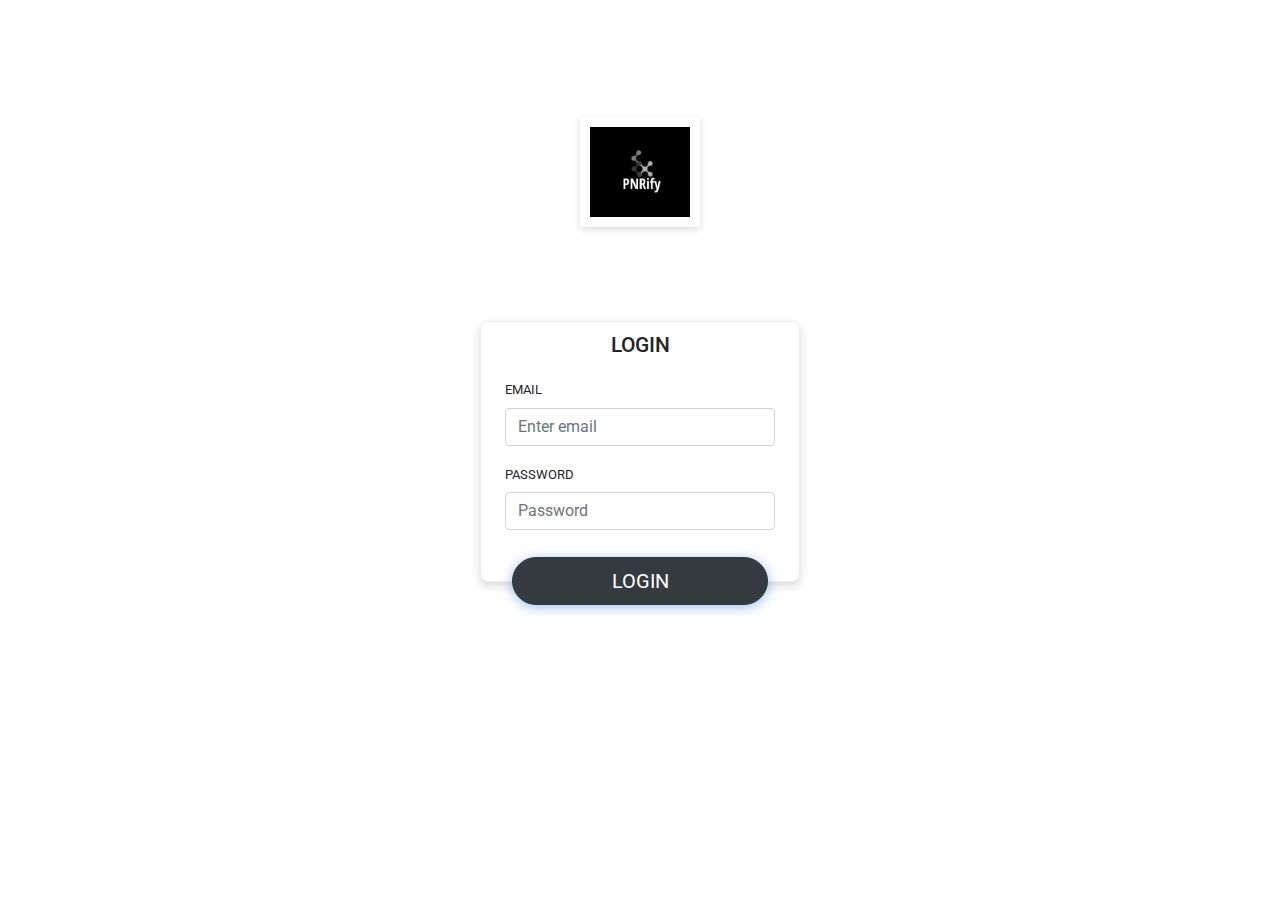
<file: PNR/index.html>
<!DOCTYPE html>
<html lang="en" >
<head>
  <meta charset="UTF-8">
  <title>Login</title>
  <link rel='stylesheet' href='https://cdnjs.cloudflare.com/ajax/libs/twitter-bootstrap/4.1.1/css/bootstrap.css'><link rel="stylesheet" href="./style.css">

</head>
<body>
<!-- partial:index.partial.html -->
<div class="auth">
  <div class="auth__header">
    <div class="auth__logo">
      <img height="90" src="images/logo.jpg" alt="">
    </div>
  </div>
  <div class="auth__body">
    <form class="auth__form" autocomplete="off" action="{% url 'Verify' %}" method="POST">
      <div class="auth__form_body">
        <h3 class="auth__form_title">Login</h3>
        <div>
          <div class="form-group">
            <label class="text-uppercase small">Email</label>
            <input type="email" class="form-control" placeholder="Enter email">
          </div>
          <div class="form-group">
            <label class="text-uppercase small">Password</label>
            <input type="password" class="form-control" placeholder="Password">
          </div>
        </div>
      </div>
      <div class="auth__form_actions">
        <button class="btn btn-dark btn-lg btn-block">
          LOGIN
        </button>

      </div>
    </form>
  </div>
</div>
<!-- partial -->
  
</body>
</html>
</file>
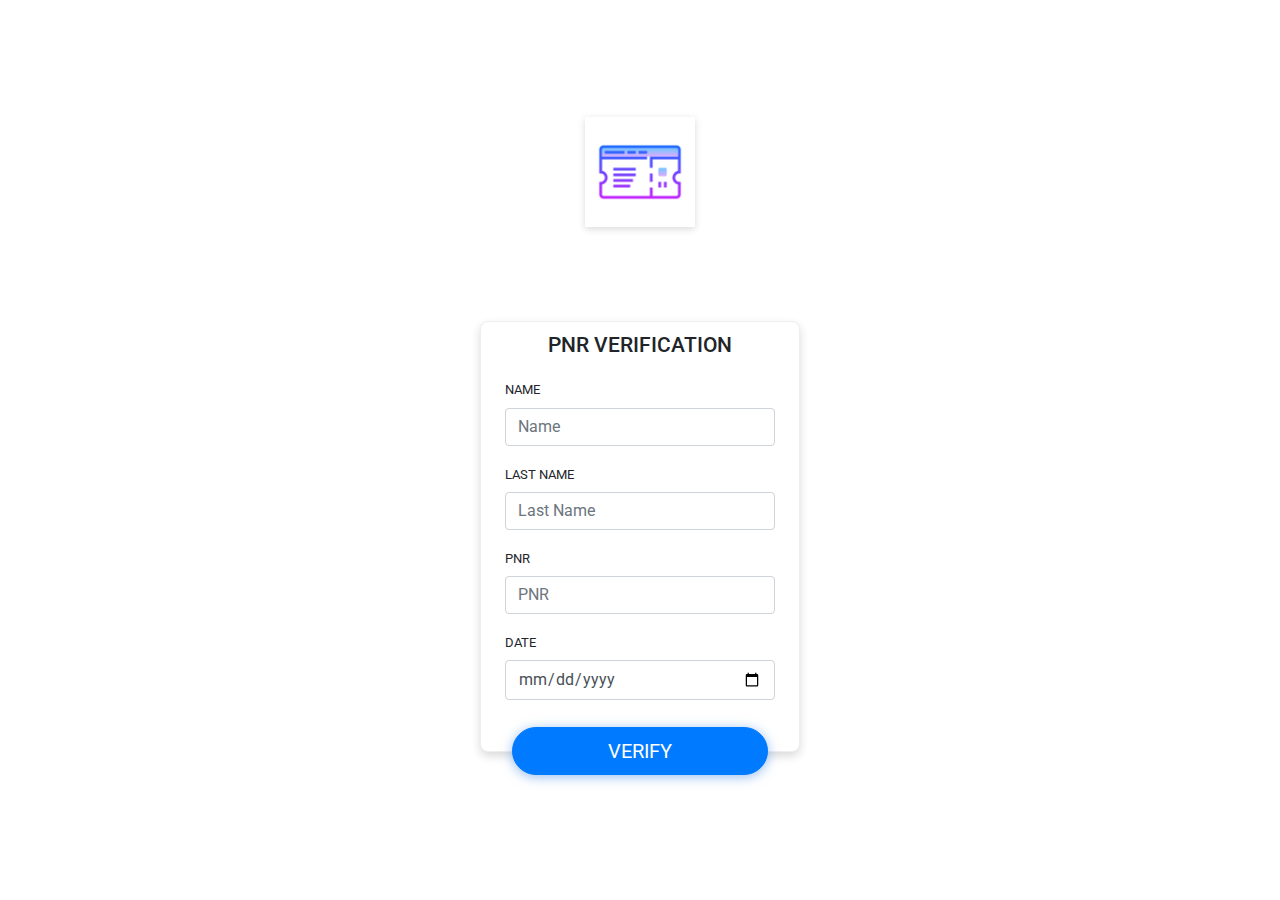
<file: PNR/input.html>
<!DOCTYPE html>
<html lang="en" >
<head>
  <meta charset="UTF-8">
  <title>Login</title>
  <link rel='stylesheet' href='https://cdnjs.cloudflare.com/ajax/libs/twitter-bootstrap/4.1.1/css/bootstrap.css'><link rel="stylesheet" href="./style.css">

</head>
<body>
<!-- partial:index.partial.html -->
<div class="auth">
  <div class="auth__header">
    <div class="auth__logo">
      <img height="90" src="images/ticket.png" alt="">
    </div>
  </div>
  <div class="auth__body">
    <form class="auth__form" autocomplete="off" action="{% url 'Verify' %}" method="POST">
      <div class="auth__form_body">
        <h3 class="auth__form_title">PNR Verification</h3>
        <div>
          <div class="form-group">
            <label class="text-uppercase small">Name</label>
            <input type="email" class="form-control" placeholder="Name">
          </div>
          <div class="form-group">
            <label class="text-uppercase small">Last Name</label>
            <input type="password" class="form-control" placeholder="Last Name">
          </div>
          <div class="form-group">
                <label class="text-uppercase small">PNR</label>
                <input type="text" class="form-control" placeholder="PNR">
        </div>
        <div class="form-group">
                <label class="text-uppercase small">Date</label>
                <input type="date" class="form-control" placeholder="Date">
        </div>
        </div>
      </div>
      <div class="auth__form_actions">
        <button class="btn btn-primary btn-lg btn-block">
          VERIFY
        </button>
        <!--div class="mt-2">
          <a href="#" class="small text-uppercase">
            Forgot password
          </a>
        </div-->
      </div>
    </form>
  </div>
</div>
<!-- partial -->
  
</body>
</html>
</file>
<file: PNR/style.css>
@import url("https://fonts.googleapis.com/css?family=Roboto");
body {
  font-family: 'Roboto', sans-serif;
}

.auth__header {
  padding: 13vh 1rem calc(11vh + 35px);
  display: -webkit-box;
  display: flex;
  -webkit-box-align: center;
          align-items: center;
  -webkit-box-pack: center;
          justify-content: center;
  background-color: #ffffff;
  /*background-image: -webkit-gradient(linear, left top, left bottom, from(#3280e4), to(#584dc3));
  background-image: linear-gradient(#3280e4, #584dc3);*/
  background-size: cover;
  background-position: center center;
  position: relative;
  /*box-shadow: 0 3px 5px rgba(0, 0, 0, 0.3);*/
}
.auth__header:before {
  content: "";
  position: absolute;
  left: 0;
  top: 0;
  right: 0;
  bottom: 0;
}
.auth__logo {
  position: relative;
  z-index: 18;
  background: #fff;
  padding: 10px;
  
  box-shadow: 0 2px 7px rgba(0, 0, 0, 0.15);
  overflow: hidden;
}
.auth__body {
  padding-bottom: 2rem;
}
.auth__form {
  min-width: 280px;
  max-width: 340px;
  margin: auto;
  margin-top: -40px;
  padding: 0 10px;
  position: relative;
  z-index: 9;
}
.auth__form_body {
  padding: 0.7rem 1.5rem 35px;
  border-radius: 0.5rem;
  background: #fff;
  border: 1px solid #eee;
  box-shadow: 0 4px 10px rgba(0, 0, 0, 0.15);
}
.auth__form_title {
  font-size: 1.3rem;
  text-align: center;
  text-transform: uppercase;
  margin-bottom: 1.2rem;
}
.auth__form_actions {
  text-align: center;
  padding: 0 2rem;
  margin-top: -25px;
  color: #000
}
.auth__form_actions .btn {
  border-radius: 30px;
  box-shadow: 0 2px 12px rgba(50, 128, 228, 0.5);
}
</file>
